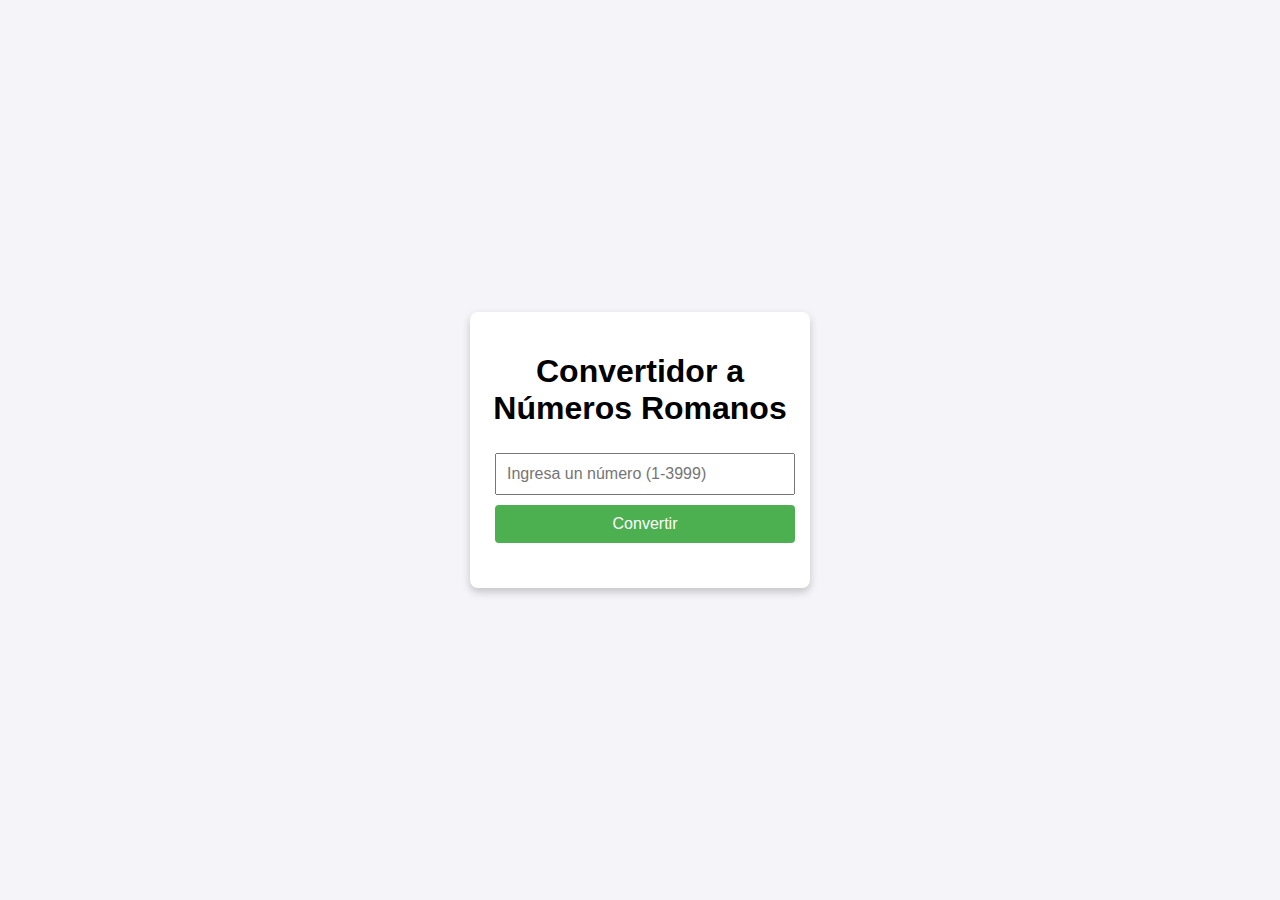
<file: Roman Numeral Converter/index.html>
<!DOCTYPE html>
<html lang="es">
<head>
    <meta charset="UTF-8">
    <meta name="viewport" content="width=device-width, initial-scale=1.0">
    <title>Convertidor de Números Romanos</title>
    <link rel="stylesheet" href="styles.css">
</head>
<body>
    <div class="container">
        <h1>Convertidor a Números Romanos</h1>
        <input type="number" id="number" placeholder="Ingresa un número (1-3999)">
        <button id="convert-btn">Convertir</button>
        <div id="output"></div>
    </div>
    <script src="script.js"></script>
</body>
</html>
</file>
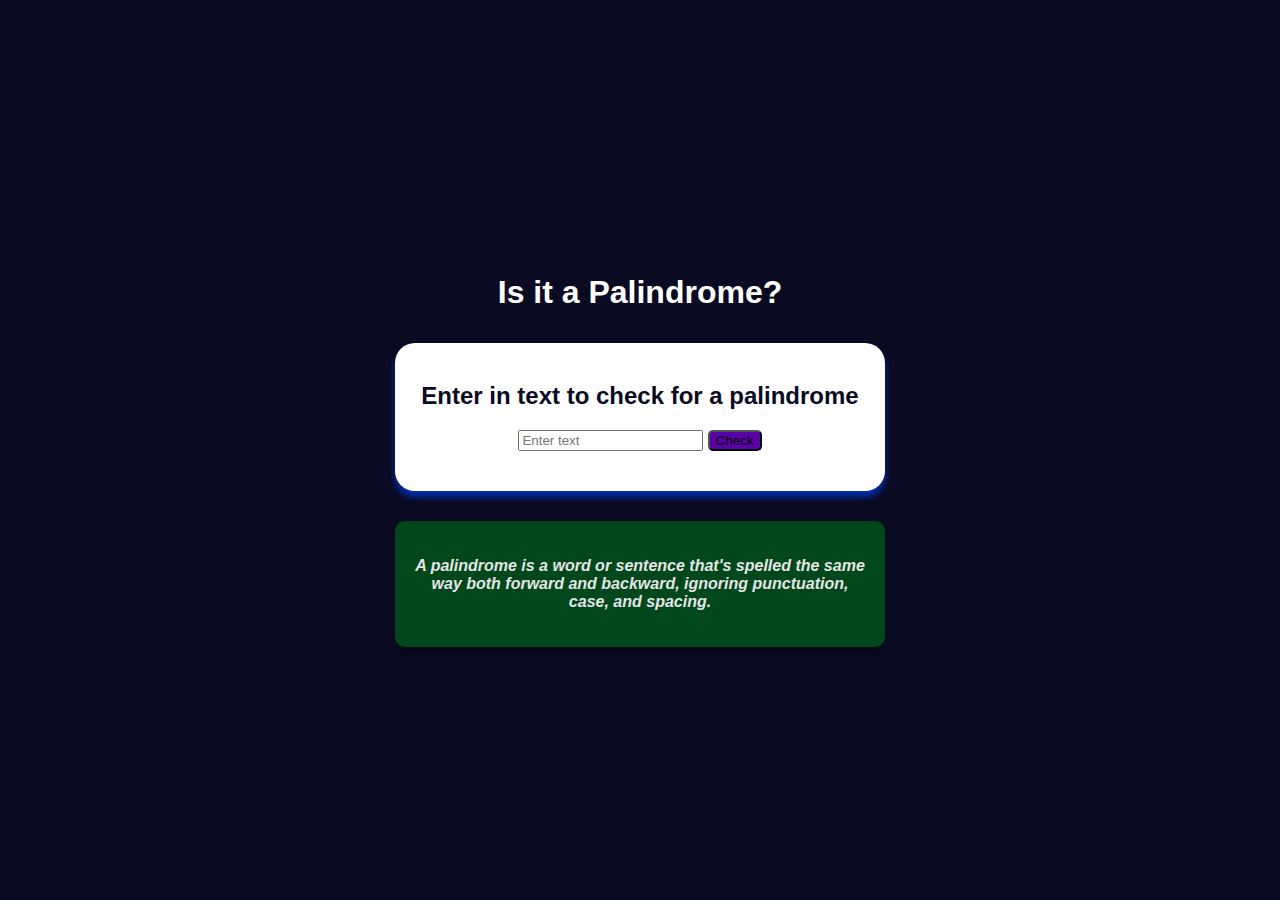
<file: Palindrome Checker.html>
<!DOCTYPE html>
<html lang="en">
<head>
    <meta charset="UTF-8">
    <meta name="viewport" content="width=device-width, initial-scale=1.0">
    <title>Palindrome Checker</title>
</head>
<link rel="stylesheet" href="styles.css">
<body>
   <p id="titulo">Is it a Palindrome?</p>
   <div id="checker">
        <div id="texto">
            <h2>Enter in text to check for a palindrome</h2>
            <input id="text-input" placeholder="Enter text"></input>
            <button id="check-btn">Check</button>
        </div>
        <div id="result">
            <p></p>
        </div>
   </div>
   <div id="recuadro" >
    <p id="dato">A palindrome is a word or sentence that's spelled the same way both forward and backward, ignoring punctuation, case, and spacing.</p>
</div>  
   <script>
       // Seleccionamos los elementos
       const checkBtn = document.getElementById("check-btn");
       const textInput = document.getElementById("text-input");
       const result = document.getElementById("result").querySelector("p");

       // Agregamos un listener al botón
       checkBtn.addEventListener("click", function() {
           const inputText = textInput.value.trim();

           // Caso 1: Verificar si el campo está vacío
           if (!inputText) {
               alert("Please input a value");
           } 
           // Caso 2: Verificar si es una letra "A" o "a"
           else if (inputText === "A" || inputText === "a") {
               result.textContent = `${inputText} is a palindrome.`;
           } 
           // Caso 3: Verificar si es una sola letra diferente de "A" (todas las letras individuales son palíndromos)
           else if (inputText.length === 1) {
               result.textContent = `${inputText} is a palindrome.`;
           } 
           // Caso 4: Verificar si el texto completo es un palíndromo (más de una letra, incluyendo caracteres especiales)
           else {
               // Convertimos el texto a minúsculas
               const cleanedText = inputText.toLowerCase().replace(/[^a-z0-9]/g, '');
               const reversedText = cleanedText.split('').reverse().join('');

               // Comparamos el texto normal con el texto invertido
               if (cleanedText === reversedText) {
                   result.textContent = `${inputText} is a palindrome.`;
               } else {
                   result.textContent = `${inputText} is not a palindrome.`;
               }
           }
       });
   </script>
</body>
</html>
</file>
<file: Roman Numeral Converter/styles.css>
body {
    font-family: Arial, sans-serif;
    display: flex;
    align-items: center;
    justify-content: center;
    height: 100vh;
    margin: 0;
    background-color: #f4f4f9;
}

.container {
    text-align: center;
    background: #ffffff;
    padding: 20px;
    border-radius: 8px;
    box-shadow: 0px 4px 8px rgba(0, 0, 0, 0.2);
    width: 300px;
}

input, button {
    padding: 10px;
    font-size: 16px;
    margin: 5px;
    width: 100%;
    box-sizing: border-box;
}

button {
    background-color: #4CAF50;
    color: white;
    border: none;
    border-radius: 4px;
    cursor: pointer;
}

button:hover {
    background-color: #45a049;
}

#output {
    margin-top: 20px;
    font-weight: bold;
    color: #333;
}
</file>
<file: styles.css>
body {
    background-color: #0a0a23;
    display: flex;
    justify-content: center;
    align-items: center;
    flex-direction: column; /* Alinea los elementos en columna */
    height: 100vh;
    margin: 0;
    font-family: Verdana, Geneva, Tahoma, sans-serif;
}

#titulo {
    color: white;
    font-size: 2em;
    font-weight: bold;
    margin: 0.67em 0;
    text-align: center;
}

#checker {
    width: min(100vw, 450px);
    min-height: 100px;
    border-radius: 20px;
    display: flex;
    align-items: center;
    justify-content: center;
    flex-wrap: wrap;
    padding: 20px;
    margin: 10px 0;
    background-color: white;
    box-shadow: 0 6px 6px #002ead;
}

#texto {
    color: #0a0a23;
    margin-bottom: 20px;
    text-align: center;
}

#check-btn {
    background-color: #5a01a7;
    border-radius: 5px;
}

#recuadro {
    background-color: #00471b;
    color: white;
    padding: 20px;
    border-radius: 10px;
    max-width: 450px;
    margin-top: 20px; /* Separa el recuadro verde del cuadro blanco */
    text-align: center;
    box-shadow: 0px 4px 6px rgba(0, 0, 0, 0.3);
}

#dato {
    font-style: italic;
    font-weight: bold;
    color: #e5e5e5;
}
</file>
